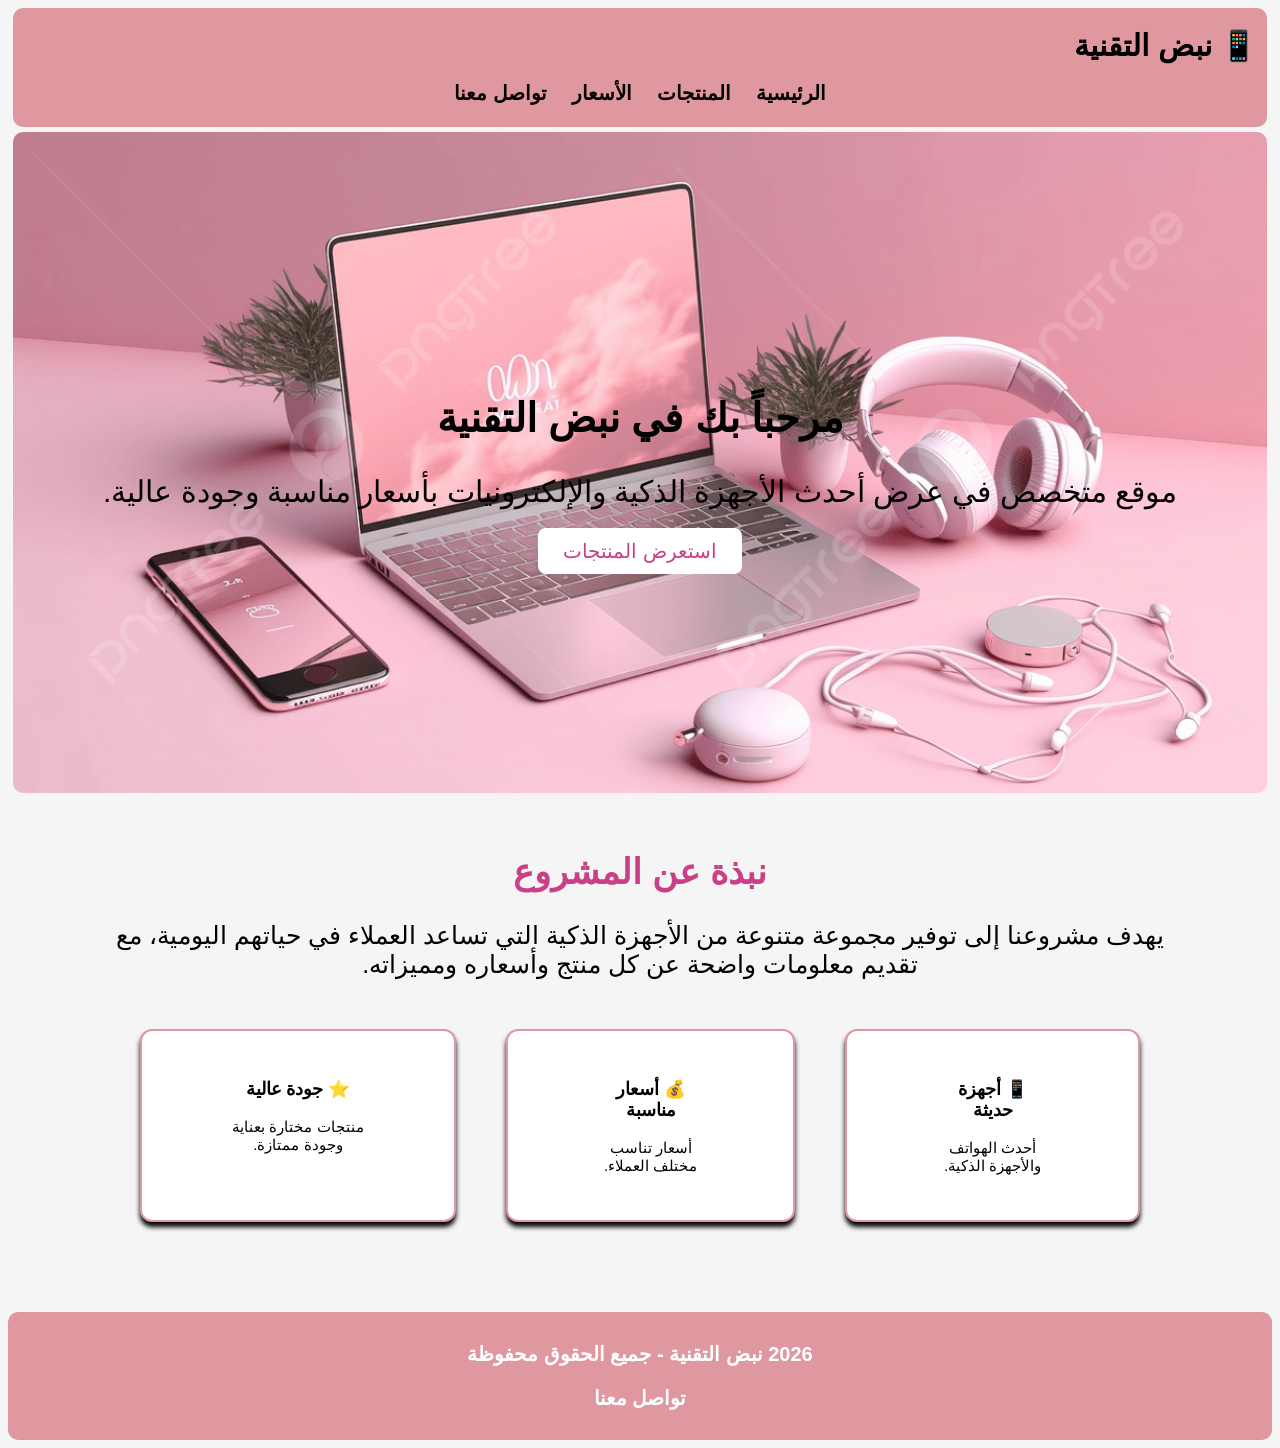
<file: index.html>
<!DOCTYPE html>
<html lang="ar" dir="rtl">
<head>
    <meta charset="UTF-8">
    <meta name="viewport" content="width=device-width, initial-scale=1.0">
    <title>نبض التقنية - الرئيسية</title>
    <link rel="stylesheet" href="style.css">
</head>

<body>
<!-- قسم راس الصفحة الشعار وقائمة التنقل -->
<header class="header_1">
    
    <div class="logo" > 📱 نبض التقنية</div>

    <nav class="nav_1">
        <ul>
            <li><a href="index.html">الرئيسية</a></li>
            <li><a href="products.html">المنتجات</a></li>
            <li><a href="pricing.html">الأسعار</a></li> 
            <li><a href="contact.html">تواصل معنا</a></li>
        </ul>
    </nav>
</header>


<!-- الواجهة الرئيسية الترحيب وزر المنتجات -->
    <section class="sec_1">
        <div>
            <h1>مرحباً بك في  نبض التقنية</h1>
            <p>
                موقع متخصص في عرض أحدث الأجهزة الذكية والإلكترونيات
                بأسعار مناسبة وجودة عالية.
            </p>

            <a href="products.html" class="prod">استعرض المنتجات</a>
        </div>
    </section>
<!-- قسم نبذة عن المشروع واهدافه -->
    <section class="sec_2">
        <h2>نبذة عن المشروع</h2>

        <p>
            يهدف مشروعنا إلى توفير مجموعة متنوعة من الأجهزة الذكية
            التي تساعد العملاء في حياتهم اليومية، مع تقديم معلومات
            واضحة عن كل منتج وأسعاره ومميزاته.
        </p>
    </section>
<!-- قسم مميزات المتجر(البطاقات) -->
    <section class="sec_3">
        <div class="card">
            <h3>📱 أجهزة حديثة</h3>
            <p>أحدث الهواتف والأجهزة الذكية.</p>
        </div>

        <div class="card">
            <h3>💰 أسعار مناسبة</h3>
            <p>أسعار تناسب مختلف العملاء.</p>
        </div>

        <div class="card">
            <h3>⭐ جودة عالية</h3>
            <p>منتجات مختارة بعناية وجودة ممتازة.</p>
        </div>
    </section>
<!-- 
تذييل الصفحة الحقوق ورابط التواصل -->

<footer class="foot_1">
    <p> 2026 نبض التقنية - جميع الحقوق محفوظة</p>
    <p>
        <a href="contact.html">تواصل معنا</a>
    </p>
</footer>

</body>
</html>
</file>
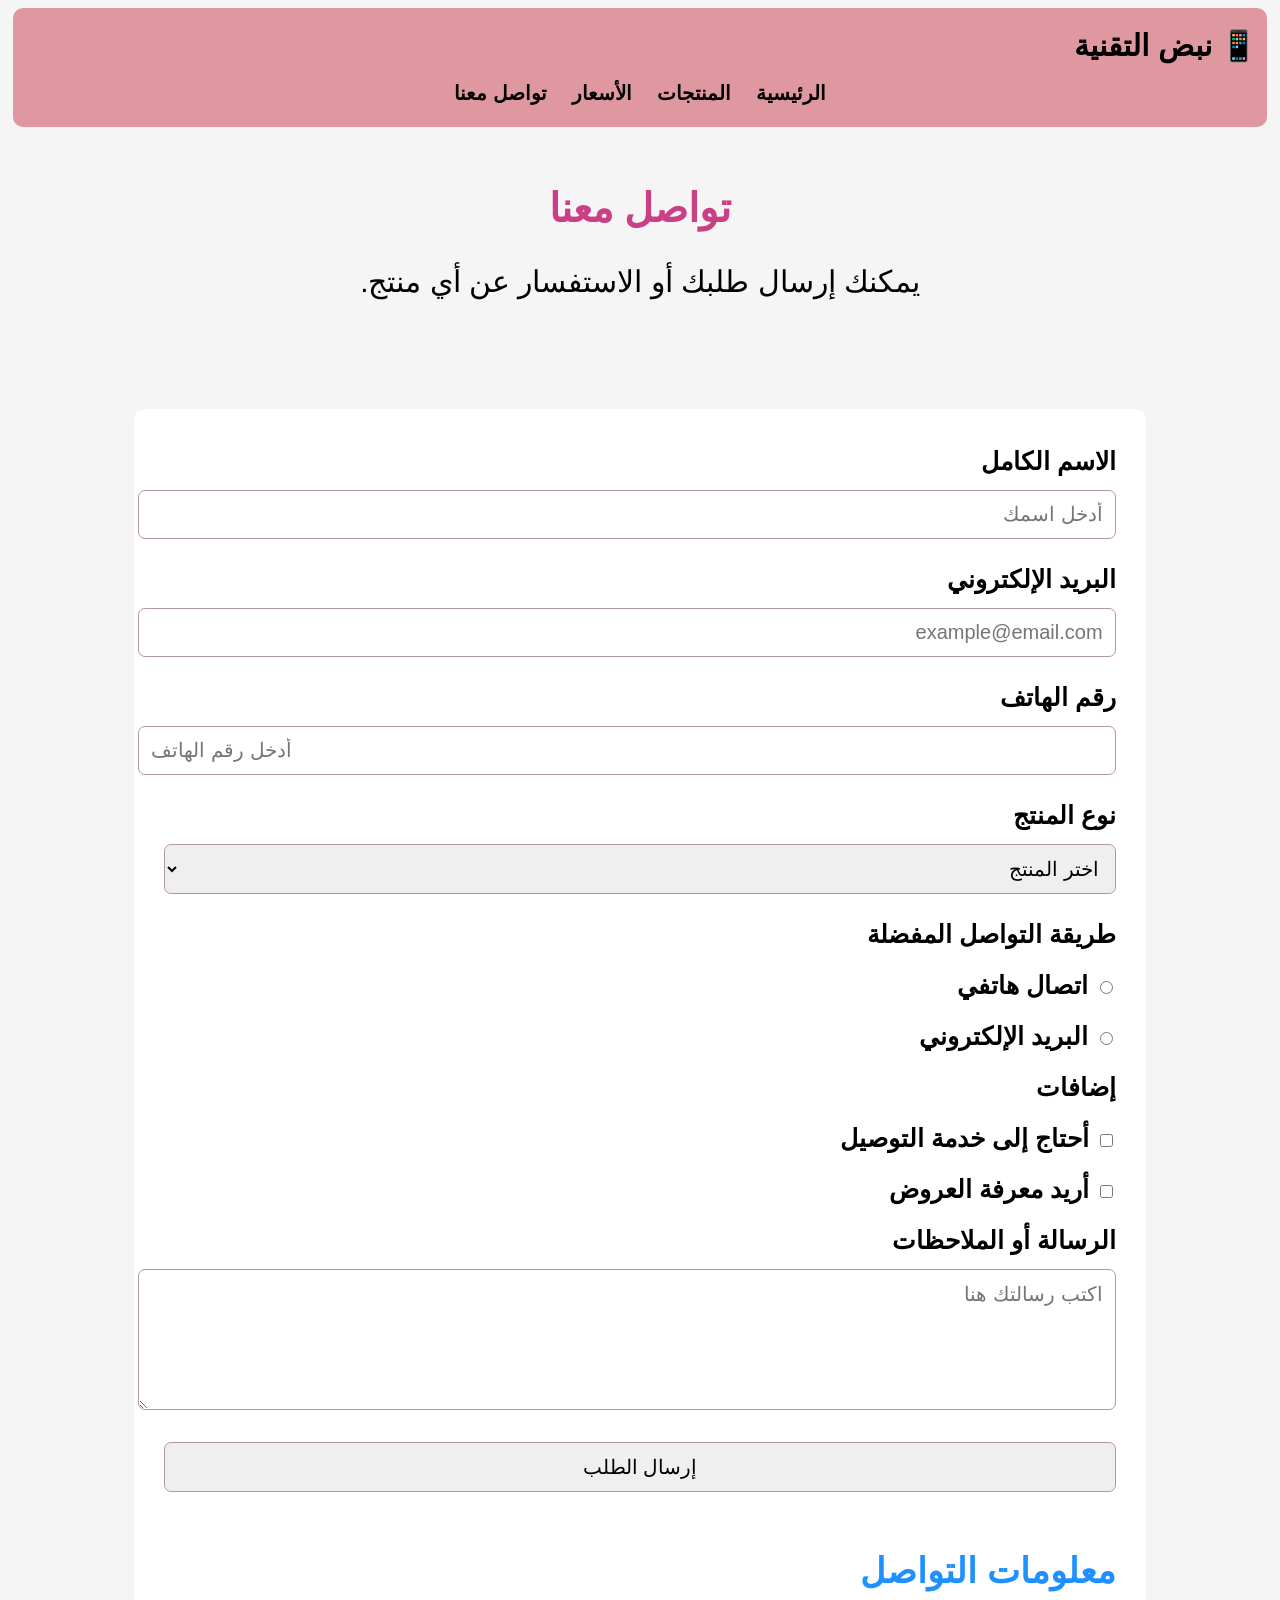
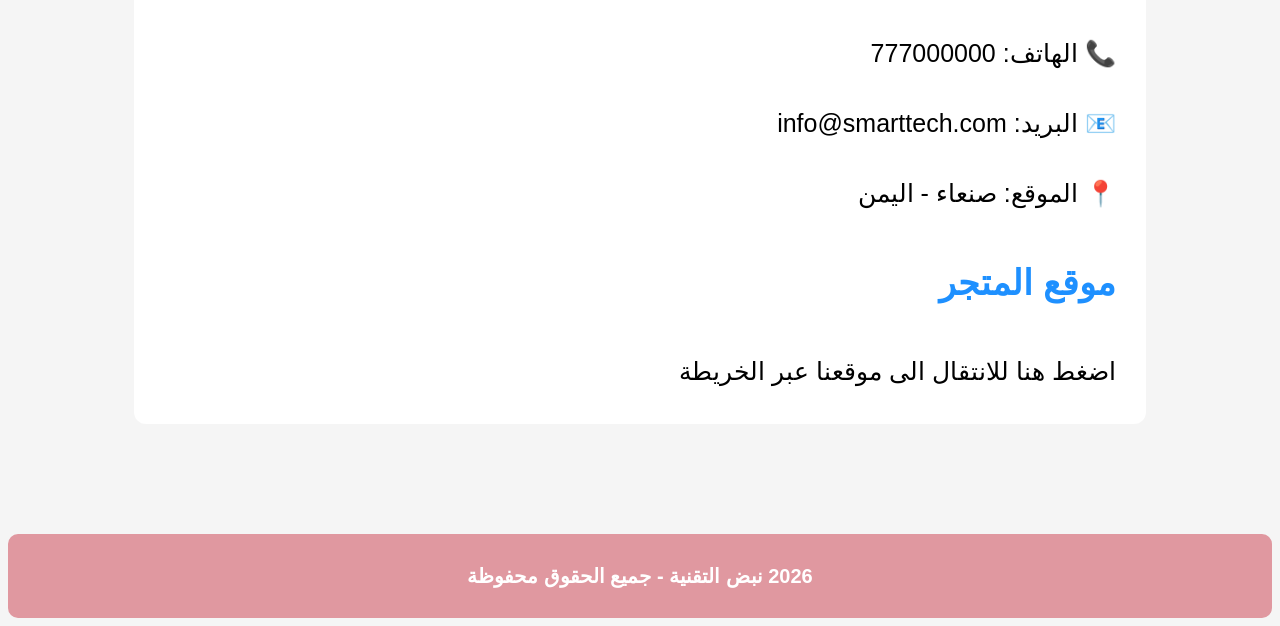
<file: contact.html>
<!DOCTYPE html>
<html lang="ar" dir="rtl">
<head>
    <meta charset="UTF-8">
    <meta name="viewport" content="width=device-width, initial-scale=1.0">
    <title>نبض التقنية- تواصل معنا</title>
    <link rel="stylesheet" href="style.css">
</head>

<body>
<!-- قسم راس الصفحة الشعار وقائمة التنقل -->
<header class="header_1">
    <div class="logo">📱 نبض التقنية</div>

    <nav>
        <ul>
            <li><a href="index.html">الرئيسية</a></li>
            <li><a href="products.html">المنتجات</a></li>
            <li><a href="pricing.html">الأسعار</a></li>
            <li><a href="contact.html">تواصل معنا</a></li>
        </ul>
    </nav>
</header>


<!-- عنوان مقدمة صفحة تواصل معنا -->
    <section class="sec_e1">
        <h1>تواصل معنا</h1>
        <p>يمكنك إرسال طلبك أو الاستفسار عن أي منتج.</p>
    </section>
<!-- قسم نموذج الطلب ومعلومات الاتصال بالمتجر -->
    <section class="sec_e2">

        <form class="sec_e3"> 

            <label >الاسم الكامل</label>
            <input type="text" id="name" name="name" placeholder="أدخل اسمك" required class="ist">

            <label>البريد الإلكتروني</label>
            <input type="email" id="email" name="email" placeholder="example@email.com" required  class="ist">

            <label>رقم الهاتف</label>
            <input type="tel" id="phone" name="phone" placeholder="أدخل رقم الهاتف" class="ist">

            <label >نوع المنتج</label>
            <select name="المنتج" required class="ist">
                <option >اختر المنتج</option>
                <option >هاتف ذكي</option>
                <option >جهاز لوحي</option>
                <option >ساعة ذكية</option>
                <option >سماعات لاسلكية</option>
            </select>

            <label>طريقة التواصل المفضلة</label>

                <label>
                    <input type="radio" name="طريقة التواصل" value="اتصال هاتفي">
                    اتصال هاتفي
                </label>

                <label>
                    <input type="radio" name="طريقة التواصل" value="البريد الالكتروني">
                    البريد الإلكتروني
                </label>
        

            <label>إضافات</label>

       
                <label>
                    <input type="checkbox" name="اضافات">
                    أحتاج إلى خدمة التوصيل
                </label>

                <label>
                    <input type="checkbox" name="اضافات">
                    أريد معرفة العروض
                </label>
           

            <label>الرسالة أو الملاحظات</label>

            <textarea id="message" name="message" rows="5" placeholder="اكتب رسالتك هنا" class="ist"></textarea>

            <button type="submit" class="ist">إرسال الطلب</button>

        

    

            <h2 class="info">معلومات التواصل</h2>

            <p>📞 الهاتف: 777000000</p>
            <p>📧 البريد: info@smarttech.com</p>
            <p>📍 الموقع: صنعاء - اليمن</p>

            <h3 class="info" >موقع المتجر</h3>
            <div class="info_2">
            <a href="https://google.cpm">اضغط هنا للانتقال الى موقعنا عبر الخريطة</a>
            

              </div>
    </form>
    </section>


<!-- تذييل الصفحة الحقوق -->
<footer class="foot_1">
    <p> 2026 نبض التقنية - جميع الحقوق محفوظة</p>
</footer>

</body>
</html>
</file>
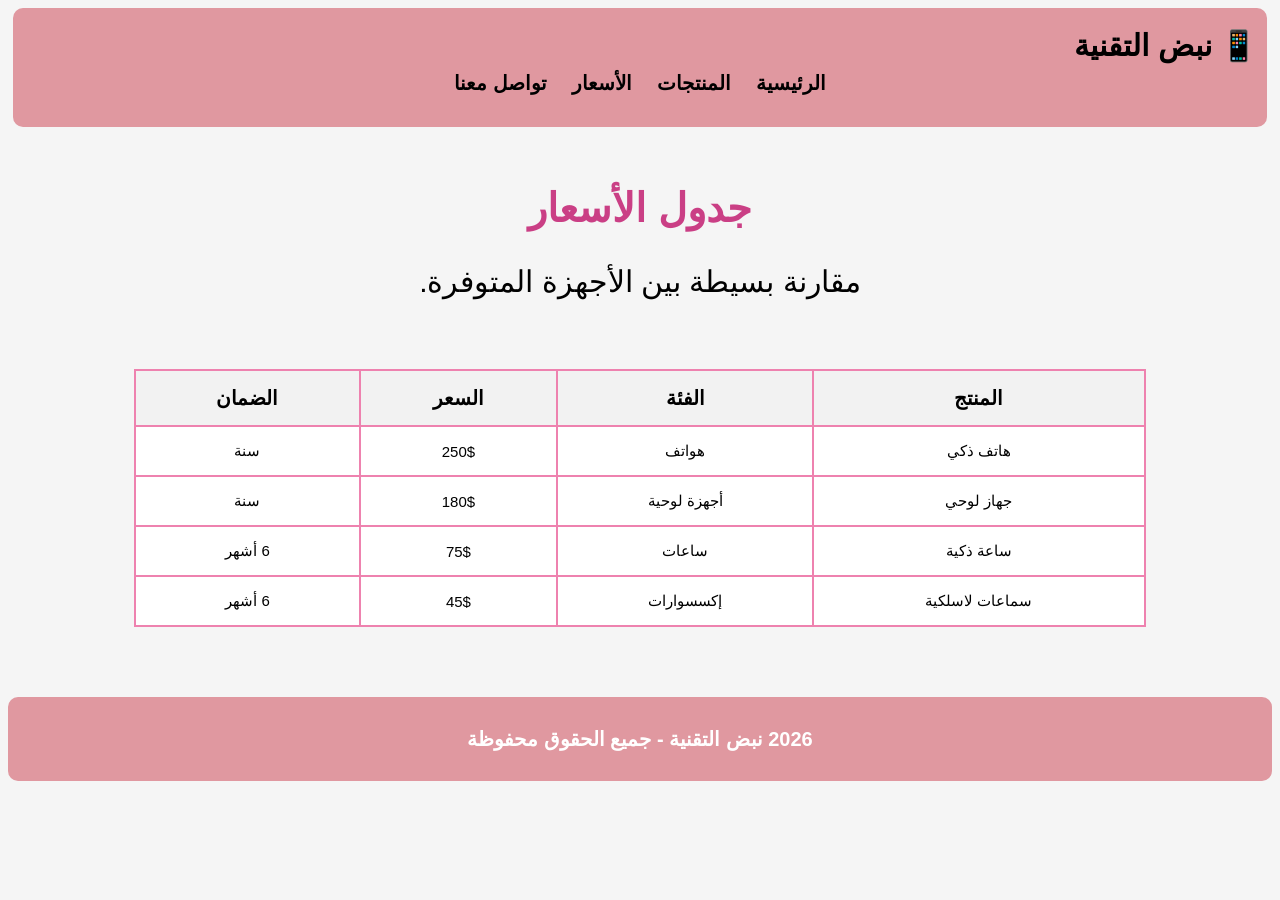
<file: pricing.html>
<!DOCTYPE html>
<html lang="ar" dir="rtl">
<head>
    <meta charset="UTF-8">
    <meta name="viewport" content="width=device-width, initial-scale=1.0">
    <title>نبض التقنية - الأسعار</title>
    <link rel="stylesheet" href="style.css">
</head>

<body>
<!-- قسم راس الصفحة الشعار وقائمة التنقل -->
<header class="header_1">
    <div class="logo">📱 نبض التقنية</divs>

    <nav>
        <ul>
            <li><a href="index.html">الرئيسية</a></li>
            <li><a href="products.html">المنتجات</a></li>
            <li><a href="pricing.html">الأسعار</a></li>
            <li><a href="contact.html">تواصل معنا</a></li>
        </ul>
    </nav>
</header>


<!-- عنوان مقدمة صفحة الاسعار -->
    <section class="sec_t1">
        <h1>جدول الأسعار</h1>
        <p>مقارنة بسيطة بين الأجهزة المتوفرة.</p>
    </section>

<!-- جدول مقارنة اسعار وبيانات الاجهزة -->
    <section >

        <table border="1">
        
      
    
           
                <tr>
                    <th>المنتج</th>
                    <th>الفئة</th>
                    <th>السعر</th>
                    <th>الضمان</th>
                </tr>
      

           
                <tr>
                    <td>هاتف ذكي</td>
                    <td>هواتف</td>
                    <td>250$</td>
                    <td>سنة</td>
                </tr>

                <tr>
                    <td>جهاز لوحي</td>
                    <td>أجهزة لوحية</td>
                    <td>180$</td>
                    <td>سنة</td>
                </tr>

                <tr>
                    <td>ساعة ذكية</td>
                    <td>ساعات</td>
                    <td>75$</td>
                    <td>6 أشهر</td>
                </tr>

                <tr>
                    <td>سماعات لاسلكية</td>
                    <td>إكسسوارات</td>
                    <td>45$</td>
                    <td>6 أشهر</td>
                </tr>
           
        </table>

    </section>


<!-- تذييل الصفحة الحقوق -->
<footer class="foot_1">
    <p> 2026 نبض التقنية - جميع الحقوق محفوظة</p>
</footer>

</body>
</html>
</file>
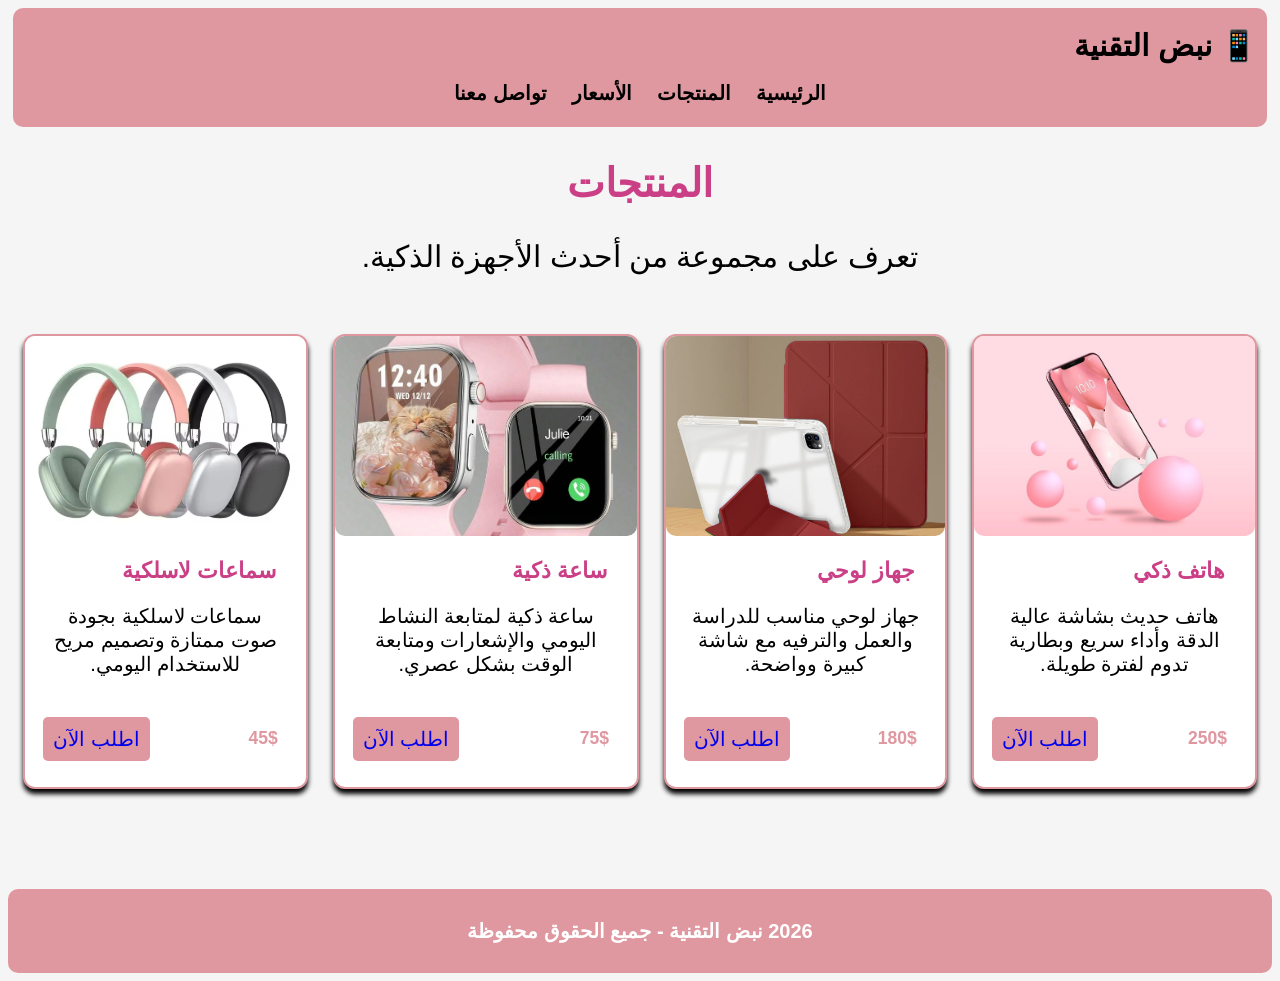
<file: products.html>
<!DOCTYPE html>
<html lang="ar" dir="rtl">
<head>
    <meta charset="UTF-8">
    <meta name="viewport" content="width=device-width, initial-scale=1.0">
    <title>نبض التقنية - المنتجات</title>
    <link rel="stylesheet" href="style.css">
</head>

<body>
<!-- قسم راس الصفحة الشعار وقائمة التنقل -->
<header class="header_1">
    <div class="logo">📱 نبض التقنية</div>

    <nav class="nav_1">
        <ul>
            <li><a href="index.html">الرئيسية</a></li>
            <li><a href="products.html">المنتجات</a></li>
            <li><a href="pricing.html">الأسعار</a></li>
            <li><a href="contact.html">تواصل معنا</a></li>
        </ul>
    </nav>
</header>


<!-- عنوان مقدمة صفحة المنتجات -->
    <section class="sec_s1">
        <h1>المنتجات</h1>
        <p>تعرف على مجموعة من أحدث الأجهزة الذكية.</p>
    </section>
<!-- قسم عرض النتجات -->
    <section class="sec_s2">

        <div class="img_1">
            <img src="image/icon2.jpg" alt="هاتف ذكي">

            <h2>هاتف ذكي</h2>

            <p>
                هاتف حديث بشاشة عالية الدقة وأداء سريع
                وبطارية تدوم لفترة طويلة.
            </p>

            <div class="price_1">
                <h3 >250$</h3>
                <a href="contact.html" >اطلب الآن</a>
            </div>
        </div>

        <div class="img_1">
            <img src="image/icon99 (3).jpg" alt="جهاز لوحي">

            <h2>جهاز لوحي</h2>

            <p>
                جهاز لوحي مناسب للدراسة والعمل والترفيه
                مع شاشة كبيرة وواضحة.
            </p>

            <div class="price_1">
                <h3 >180$</h3>
                <a href="contact.html" >اطلب الآن</a>
            </div>
        </div>

        <div class="img_1">
            <img src="image/icon10.jpg"alt="ساعة ذكية">

            <h2>ساعة ذكية</h2>

            <p>
                ساعة ذكية لمتابعة النشاط اليومي والإشعارات
                ومتابعة الوقت بشكل عصري.
            </p>

            <div class="price_1">
                <h3 >75$</h3>
                <a href="contact.html" >اطلب الآن</a>
            </div>
        </div>

        <div class="img_1">
            <img src="image/icon99 (14).jpg"alt="سماعات لاسلكية">

            <h2>سماعات لاسلكية</h2>

            <p>
                سماعات لاسلكية بجودة صوت ممتازة وتصميم
                مريح للاستخدام اليومي.
            </p>

            <div class="price_1">
                <h3 >45$</h3>
                <a href="contact.html" >اطلب الآن</a>
            </div>
        </div>

    </section>

<!-- تذييل الصفحة الحقوق -->

<footer class="foot_1">
    <p>  2026 نبض التقنية - جميع الحقوق محفوظة</p>
</footer>

</body>
</html>
</file>
<file: style.css>
/* تنسيقات الصفحة كامل */
 body{
   font-family: Arial, Helvetica, sans-serif;
   font-size: 15px;
   color: black;
   background-color: whitesmoke;
}

/* تنسيقات رأس الصفحة وشريط التنقل  */
.header_1{
        
    background-color:#E098A0;
    color: black;
    font-size:30px;
    font-weight: bold;
    padding-bottom: 20px;
    margin: 5px;
    border-radius: 10px;
}
.logo{
    padding: 10px;
    padding-top: 20px;
}


nav ul{
    list-style: none;
    display:flex;
    gap: 25px;
    margin: 0;
    padding: 0;
    justify-content: center;
}
nav a{
    color: black;
    text-decoration: none;
    font-size: 20px;
    

}
nav a:hover{
    color: white;
    
  
}
 
  /* تنسيقات قسم الترحيب والتعريف في الصفحة الرئيسية */
.sec_1{
  padding: 230px 10px;
 background-color:rgb(136, 117, 145);
 background-image: url('image/icon25.jpg');
 text-align: center;
 background-repeat: no-repeat;
 background-size: cover;
border-radius: 10px;
margin: 5px;
}
.sec_1 h1{
  
    font-size: 40px;
    

}
.sec_1 p{
    font-size: 30px;

}
.prod{
    border-radius: 8px;
    text-decoration: none;
    font-size: 20px;
    background-color:white;
    padding: 12px 25px; 
    color:rgb(202, 63, 133);
    
    
}
.prod:hover{
    color: rgb(28, 22, 78);
}
/* تنسيقات قسم نبذة عن المشروع */
.sec_2 h2{
    font-size: 35px;
    text-align: center;
    color: rgb(202, 63, 133);
    padding-top: 30px;
}
.sec_2 p{
    text-align: center;
    font-size: 25px;
    padding: 0 80px;
}
/* تنسيقات حاويات البطاقات */
.sec_3{
    max-width: 1000px;
    margin: 30px auto 70px;
    padding: 20px; 
    display: flex;
    gap:50px;
    justify-content: center;
}
.card {
    background-color: white;
    padding: 30px 90px;
    text-align: center;
    border-radius: 12px;
    box-shadow:0 5px 5px black;
    border: 2px solid #E098A0;
  
}
.card:hover{
    transform: translateY(-10px);
}
/* تنسيقات قسم التذييل */
.foot_1{
    background-color:#E098A0;
    color: white;
    font-size: 20px;
    font-weight: bold;
    padding-bottom: 10px;
    padding-top: 10px;
    border-radius: 10px;
}
.foot_1 p{
    text-align: center;
 
}
.foot_1 a{
     color: white;
     text-decoration: none;
}
footer a:hover{
    color: rgb(96, 130, 221);
}
/* نهاية الصفحة الاولى */

 /* تنسيقات صفحة المنتجات  */
 .sec_s1 h1{
     text-align: center;
     font-size: 40px;
     color: rgb(202, 63, 133);


 }
 .sec_s1 p{
     font-size:30px ;
     text-align: center;
 }
 /* تنسيقات بطائق الصور     */
 .sec_s2{
    
    margin: 30px auto 70px;
    padding: 30px 15px;
    display: flex;
    gap:25px;
    justify-content: center;

 }
 .sec_s2 p{
     padding: 0 18px;
     color:black;
     font-size: 20px;

 }
 .img_1{
    background-color: white;
    padding: 30 0 20px;
    text-align: center;
    border-radius: 12px;
    box-shadow:0 5px 5px black;
    border: 2px solid #E098A0;
    
     
 }
 /* تنسيقات الصور */
 .sec_s2 img{
     width: 100%;
     height: 200px;
     object-fit: cover;
     border-radius: 10px;
}
.img_1:hover{
     transform: translateY(-5px);
 }
 .img_1 h2{
   
     padding: 0 30px;
     color:rgb(202, 63, 133); 
     font-size: 22px;
     text-align: right;

 }
 .img_1 p{
    padding: 0 18px;
    color:black;
    font-size: 20px;

}
.price_1{
    display: flex;
    justify-content:space-between;
    align-items: center;
    padding: 15px 18px 20px;
   
}
.price_1 h3{
    color: #E098A0;
     padding-right: 10px;
}
.price_1 a{
    font-size: 20px;
    text-decoration: none;
    background-color: #E098A0;
    border-radius: 5px;
    padding: 10px;
}
.price_1 a:hover{
    color: rgb(239,254,255);

}
 /*  تنسيقات قسم الاسعار */
 .sec_t1{
     text-align: center;
     padding: 20px;
     
 }

 .sec_t1 h1{
    color: rgb(202, 63, 133);
    font-size: 40px;
  
 }
 .sec_t1 p{
     
     font-size: 30px;
 }
 /* تنسيقات جدول الاسعار */
 table{
     width: 80%;
     border-collapse: collapse;
     background-color: white;
     margin: 20px auto 70px;
     
 }
 th , td{
     border: 2px solid rgb(238, 130, 175);
     padding: 15px;
     text-align: center;
 }
 th{
     font-size: 20px;
     color: black;
     background-color:  #f2f2f2;
 }
  /*  تنسيقات قسم تواصل معنا */
 .sec_e1{
     padding: 20px;
     text-align: center;
 }
 .sec_e1 h1{
    color: rgb(202, 63, 133);
    font-size: 40px;
 }
 .sec_e1 p{
  font-size: 30px;
 }
 
 .sec_e2{
     margin: 20px auto 70px;
     padding: 40px 20px;
     width: 80%;
     font-size: 25px;
     line-height: 1.8;
     
 }
 .sec_e3{

    background-color:white;
    padding: 30px;
    border-radius: 12px;
   
 }
 form label{
     display: block;
     margin-bottom: 6px;
     font-weight: bold;
 }
 .ist{
  width: 100%;
  padding: 12px;
  margin-bottom: 18px;
  border: 1px solid rgb(180, 150, 158);
  border-radius: 7px;
  font-family: inherit;
  font-size: 20px;
 }
 .info{
     font-size: 35px;
     color: dodgerblue;
 }
 .info_2 a{
  font-size: 25px;
  color: black;
  text-decoration: none;
 }
 .info_2 a:hover{
     color: cornflowerblue;
 }
</file>
